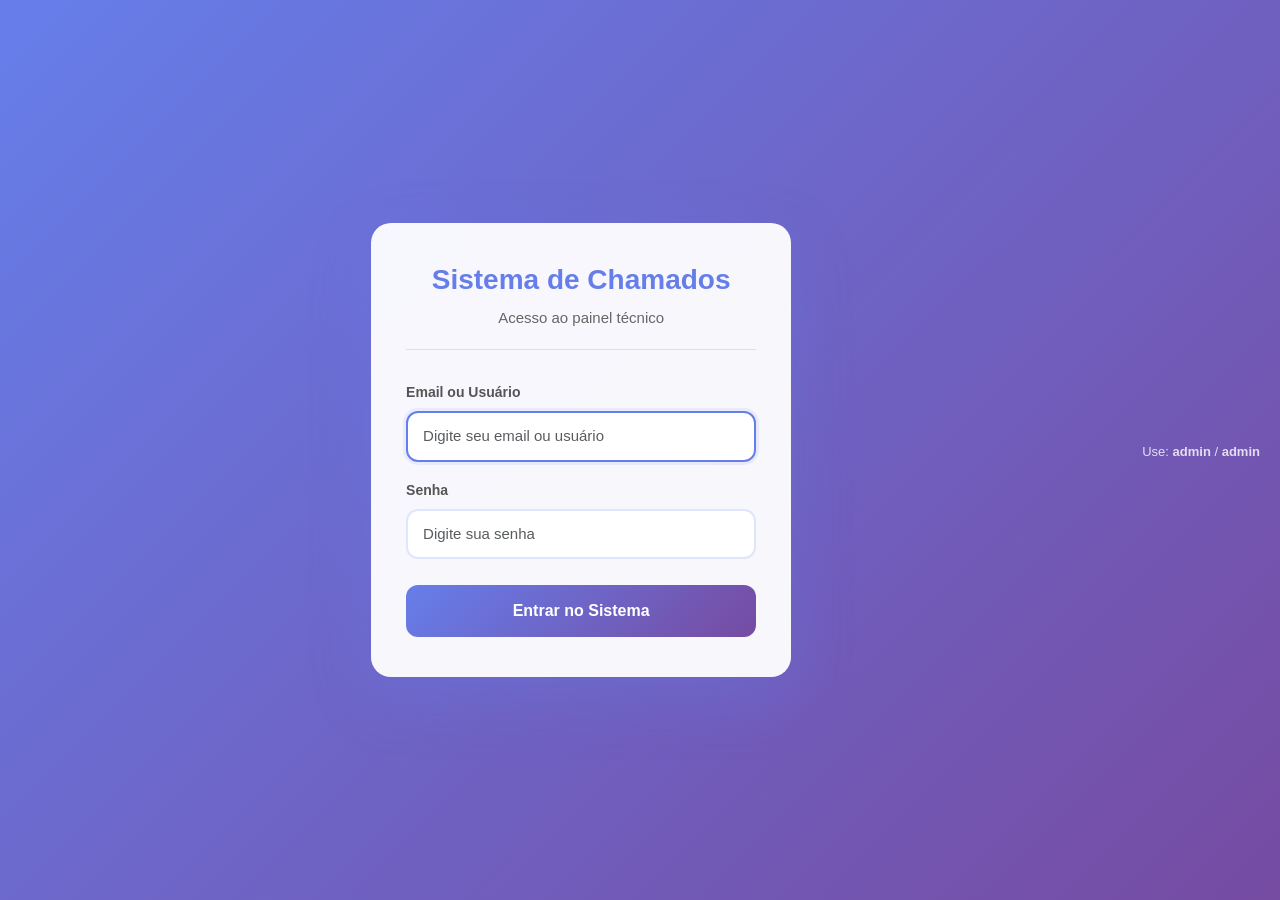
<file: templates/login.html>
<!DOCTYPE html>
<html lang="pt-br">
<head>
    <meta charset="UTF-8">
    <title>Login - Sistema de Chamados</title>
    
    <!-- Bootstrap CSS -->
    <link href="https://cdn.jsdelivr.net/npm/bootstrap@5.3.2/dist/css/bootstrap.min.css" rel="stylesheet">
    
    <style>
        body.pagina-login {
            background: linear-gradient(135deg, #667eea 0%, #764ba2 100%);
            min-height: 100vh;
            display: flex;
            align-items: center;
            justify-content: center;
            font-family: 'Segoe UI', Tahoma, Geneva, Verdana, sans-serif;
            margin: 0;
            padding: 20px;
        }

        .login-wrapper {
            width: 100%;
            max-width: 420px;
            margin: 0 auto;
        }

        .login-card {
            background: rgba(255, 255, 255, 0.95);
            backdrop-filter: blur(10px);
            border-radius: 20px;
            box-shadow: 0 20px 60px rgba(102, 126, 234, 0.3);
            padding: 40px 35px;
            animation: slideIn 0.5s ease;
        }

        @keyframes slideIn {
            from {
                opacity: 0;
                transform: translateY(-30px);
            }
            to {
                opacity: 1;
                transform: translateY(0);
            }
        }

        .login-title {
            color: #667eea;
            font-size: 28px;
            font-weight: 700;
            margin-bottom: 10px;
            text-align: center;
        }

        .login-subtitle {
            color: #666;
            font-size: 15px;
            margin-bottom: 30px;
            text-align: center;
            border-bottom: 1px solid rgba(102, 126, 234, 0.2);
            padding-bottom: 20px;
        }

        .form-label {
            color: #555;
            font-weight: 600;
            font-size: 14px;
            margin-bottom: 8px;
        }

        .form-control {
            border: 2px solid rgba(102, 126, 234, 0.2);
            border-radius: 12px;
            padding: 12px 15px;
            font-size: 15px;
            transition: all 0.3s;
            background: white;
        }

        .form-control:focus {
            border-color: #667eea;
            box-shadow: 0 0 0 3px rgba(102, 126, 234, 0.1);
            outline: none;
        }

        .btn-login {
            width: 100%;
            padding: 14px;
            background: linear-gradient(135deg, #667eea 0%, #764ba2 100%);
            color: white;
            border: none;
            border-radius: 12px;
            font-size: 16px;
            font-weight: 600;
            cursor: pointer;
            transition: all 0.3s;
            margin-top: 10px;
        }

        .btn-login:hover {
            transform: translateY(-2px);
            box-shadow: 0 10px 30px rgba(102, 126, 234, 0.4);
        }

        .erro-login {
            color: #f5576c;
            font-size: 14px;
            margin: 15px 0;
            text-align: center;
            background: rgba(245, 87, 108, 0.1);
            padding: 10px;
            border-radius: 8px;
            display: none;
        }

        .info-dev {
            text-align: center;
            margin-top: 20px;
            color: rgba(255,255,255,0.8);
            font-size: 13px;
        }
    </style>
</head>
<body class="pagina-login">
    <div class="login-wrapper">
        <div class="login-card">
            <h2 class="login-title">
                Sistema de Chamados
            </h2>
            <p class="login-subtitle">
                Acesso ao painel técnico
            </p>

            <form id="loginForm">
                <div class="mb-3">
                    <label class="form-label">Email ou Usuário</label>
                    <input type="text" class="form-control" id="usuario" placeholder="Digite seu email ou usuário" required autofocus>
                </div>

                <div class="mb-3">
                    <label class="form-label">Senha</label>
                    <input type="password" class="form-control" id="senha" placeholder="Digite sua senha" required>
                </div>

                <div id="erroLogin" class="erro-login"></div>

                <button type="submit" class="btn btn-login">
                    Entrar no Sistema
                </button>
            </form>
        </div>
    </div>

    <div class="info-dev">
        <p>Use: <strong>admin</strong> / <strong>admin</strong></p>
    </div>

    <script>
        document.getElementById('loginForm').addEventListener('submit', async function(e) {
            e.preventDefault();
            
            const usuario = document.getElementById('usuario').value;
            const senha = document.getElementById('senha').value;
            const erroDiv = document.getElementById('erroLogin');
            
            try {
                const response = await fetch('http://localhost:5000/api/login', {
                    method: 'POST',
                    headers: { 'Content-Type': 'application/json' },
                    body: JSON.stringify({ usuario, senha })
                });
                
                const data = await response.json();
                
                if (response.ok) {
                    localStorage.setItem('token', data.token);
                    localStorage.setItem('usuario', JSON.stringify(data.usuario));
                    window.location.href = '/dashboard';
                } else {
                    erroDiv.textContent = '❌ ' + (data.erro || 'Erro no login');
                    erroDiv.style.display = 'block';
                }
            } catch (error) {
                erroDiv.textContent = '❌ Erro de conexão';
                erroDiv.style.display = 'block';
            }
        });
    </script>
</body>
</html>
</file>
